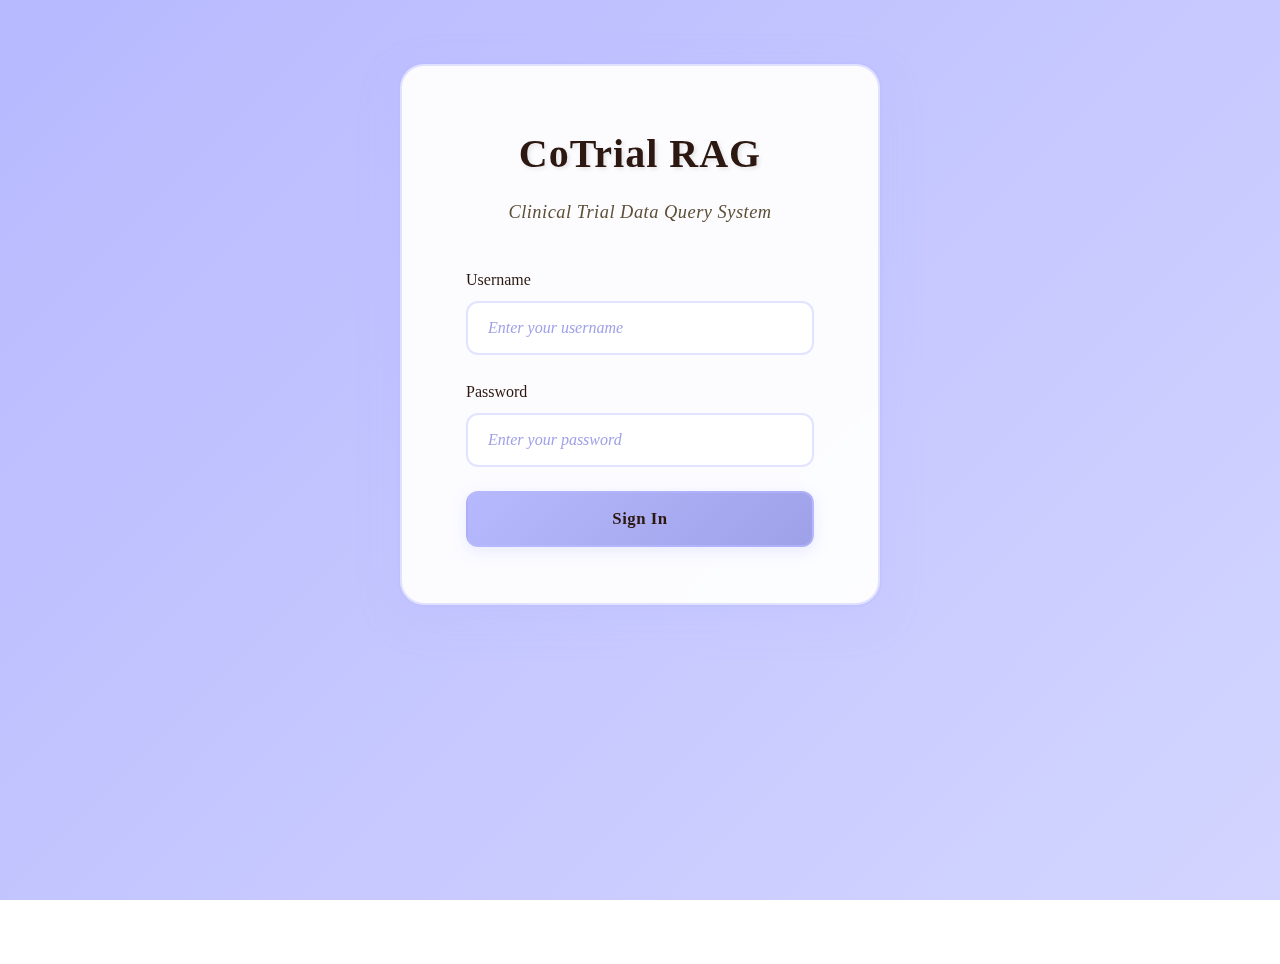
<file: static/index.html>
<!DOCTYPE html>
<html lang="en">
<head>
    <meta charset="UTF-8">
    <meta name="viewport" content="width=device-width, initial-scale=1.0">
    <title>Login - CoTrial RAG</title>
    <link rel="stylesheet" href="/static/css/style.css">
</head>
<body>
    <div class="login-container">
        <div style="text-align: center; margin-bottom: 2.5rem;">
            <h1 class="login-title">CoTrial RAG</h1>
            <p class="login-subtitle">Clinical Trial Data Query System</p>
        </div>

        <div id="alert-container"></div>

        <form id="login-form">
            <div class="form-group">
                <label for="username" class="form-label">Username</label>
                <input 
                    type="text" 
                    id="username" 
                    class="form-input" 
                    placeholder="Enter your username"
                    required
                >
            </div>

            <div class="form-group">
                <label for="password" class="form-label">Password</label>
                <input 
                    type="password" 
                    id="password" 
                    class="form-input" 
                    placeholder="Enter your password"
                    required
                >
            </div>

            <button type="submit" class="btn">Sign In</button>
        </form>
    </div>

    <script src="/static/js/auth.js"></script>
    <script>
        // Redirect if already authenticated
        if (authManager.isAuthenticated()) {
            window.location.href = '/static/trials.html';
        }

        // Handle login form
        document.getElementById('login-form').addEventListener('submit', (e) => {
            e.preventDefault();
            
            const username = document.getElementById('username').value;
            const password = document.getElementById('password').value;
            const alertContainer = document.getElementById('alert-container');

            if (!username || !password) {
                alertContainer.innerHTML = `
                    <div class="alert alert-error">
                        Please enter both username and password
                    </div>
                `;
                return;
            }

            if (authManager.login(username, password)) {
                alertContainer.innerHTML = `
                    <div class="alert alert-success">
                        ✅ Login successful!
                    </div>
                `;
                setTimeout(() => {
                    window.location.href = '/static/trials.html';
                }, 500);
            } else {
                alertContainer.innerHTML = `
                    <div class="alert alert-error">
                        Login failed. Please try again.
                    </div>
                `;
            }
        });
    </script>
</body>
</html>
</file>
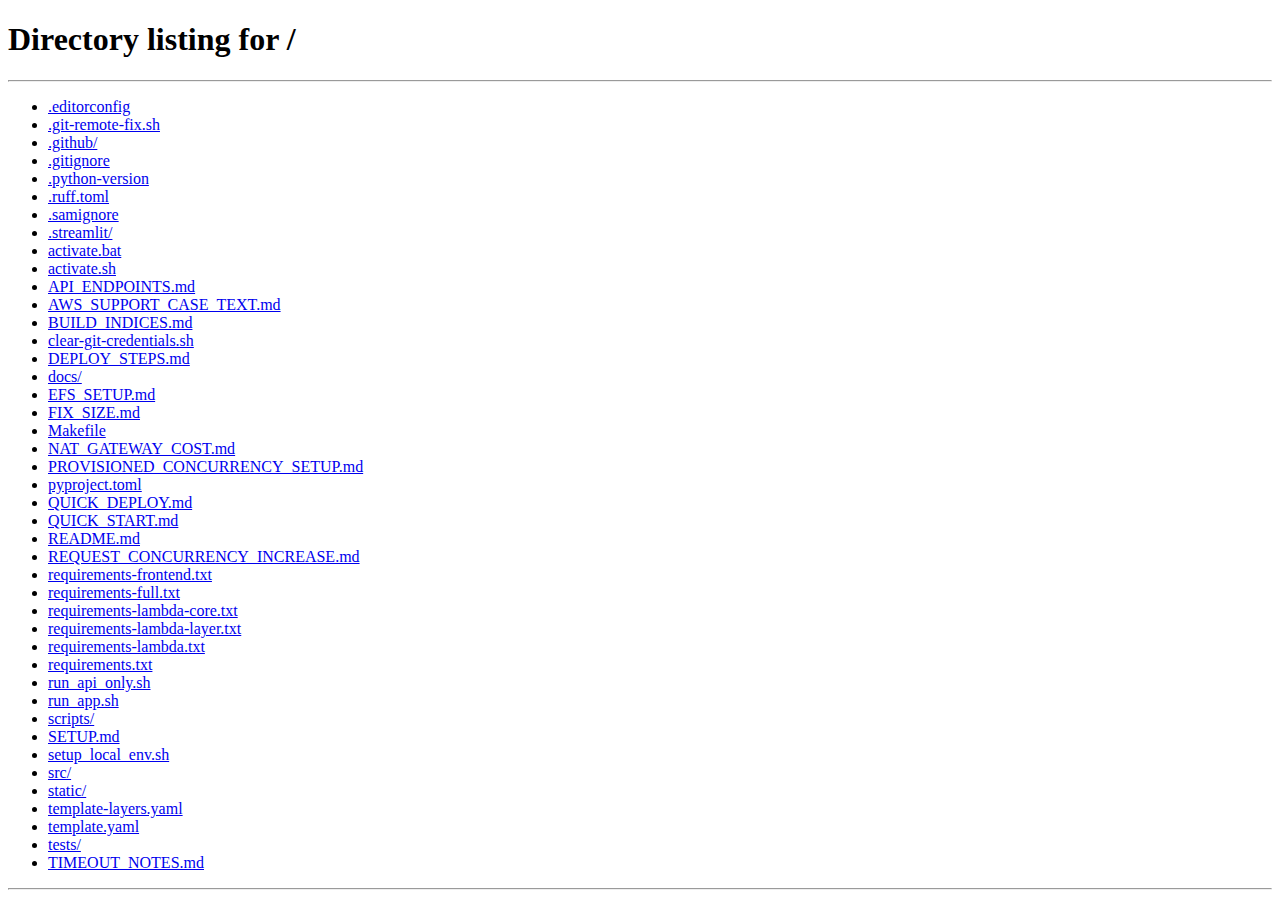
<file: static/chat.html>
<!DOCTYPE html>
<html lang="en">
<head>
    <meta charset="UTF-8">
    <meta name="viewport" content="width=device-width, initial-scale=1.0">
    <title>Chat - CoTrial RAG</title>
    <link rel="stylesheet" href="/static/css/style.css">
</head>
<body>
    <!-- Top Bar -->
    <div class="top-bar">
        <div class="top-bar-content">
            <h2 class="top-bar-title">Cotrial-AI</h2>
            <button class="btn-new-chat" onclick="clearChat()" title="Start New Conversation">
                <svg width="18" height="18" viewBox="0 0 24 24" fill="none" stroke="currentColor" stroke-width="2" stroke-linecap="round" stroke-linejoin="round">
                    <path d="M12 5v14M5 12h14"></path>
                </svg>
                New Chat
            </button>
        </div>
    </div>

    <!-- Main Content -->
    <div class="main-content">
        <div class="chat-container">
            <div id="chat-messages">
                <!-- Messages will be rendered here -->
            </div>

            <!-- Empty state -->
            <div id="empty-state" class="empty-state">
                <h1>How may I assist you today?</h1>
                <p>Ask me anything about your trial</p>
            </div>
        </div>
    </div>

    <!-- Chat Input - Fixed at bottom -->
    <div class="chat-input-container">
        <form id="chat-form" class="chat-input-wrapper">
            <input 
                type="text" 
                id="chat-input" 
                class="chat-input" 
                placeholder="How can I help you today?"
                autocomplete="off"
            >
            <button type="submit" id="chat-send-btn" class="chat-send-btn" title="Send message">
                <svg width="20" height="20" viewBox="0 0 24 24" fill="none" stroke="currentColor" stroke-width="2" stroke-linecap="round" stroke-linejoin="round">
                    <line x1="22" y1="2" x2="11" y2="13"></line>
                    <polygon points="22 2 15 22 11 13 2 9 22 2"></polygon>
                </svg>
            </button>
        </form>
    </div>

    <script src="/static/js/api.js"></script>
    <script src="/static/js/auth.js"></script>
    <script src="/static/js/chat.js"></script>
    <script>
        // Check authentication
        if (!authManager.requireAuth()) {
            // Redirect handled by requireAuth
        }

        // User info no longer needed in sidebar

        // Initialize chat
        const chatManager = new ChatManager();
        
        // Show/hide empty state
        function updateEmptyState() {
            const emptyState = document.getElementById('empty-state');
            const messages = document.getElementById('chat-messages');
            
            if (chatManager.messages.length === 0) {
                emptyState.style.display = 'flex';
                if (messages) messages.style.display = 'none';
            } else {
                emptyState.style.display = 'none';
                if (messages) messages.style.display = 'block';
            }
        }

        // Override addMessage to update empty state
        const originalAddMessage = chatManager.addMessage.bind(chatManager);
        chatManager.addMessage = function(...args) {
            const result = originalAddMessage(...args);
            updateEmptyState();
            return result;
        };

        // Override clearMessages to update empty state
        const originalClearMessages = chatManager.clearMessages.bind(chatManager);
        chatManager.clearMessages = function() {
            originalClearMessages();
            updateEmptyState();
        };

        function clearChat() {
            if (confirm('Are you sure you want to start a new conversation? This will clear all messages.')) {
                chatManager.clearMessages();
            }
        }

        // Render existing messages
        chatManager.renderAllMessages();
        updateEmptyState();

        // Focus input on load
        setTimeout(() => {
            const input = document.getElementById('chat-input');
            if (input) input.focus();
        }, 100);
    </script>
</body>
</html>
</file>
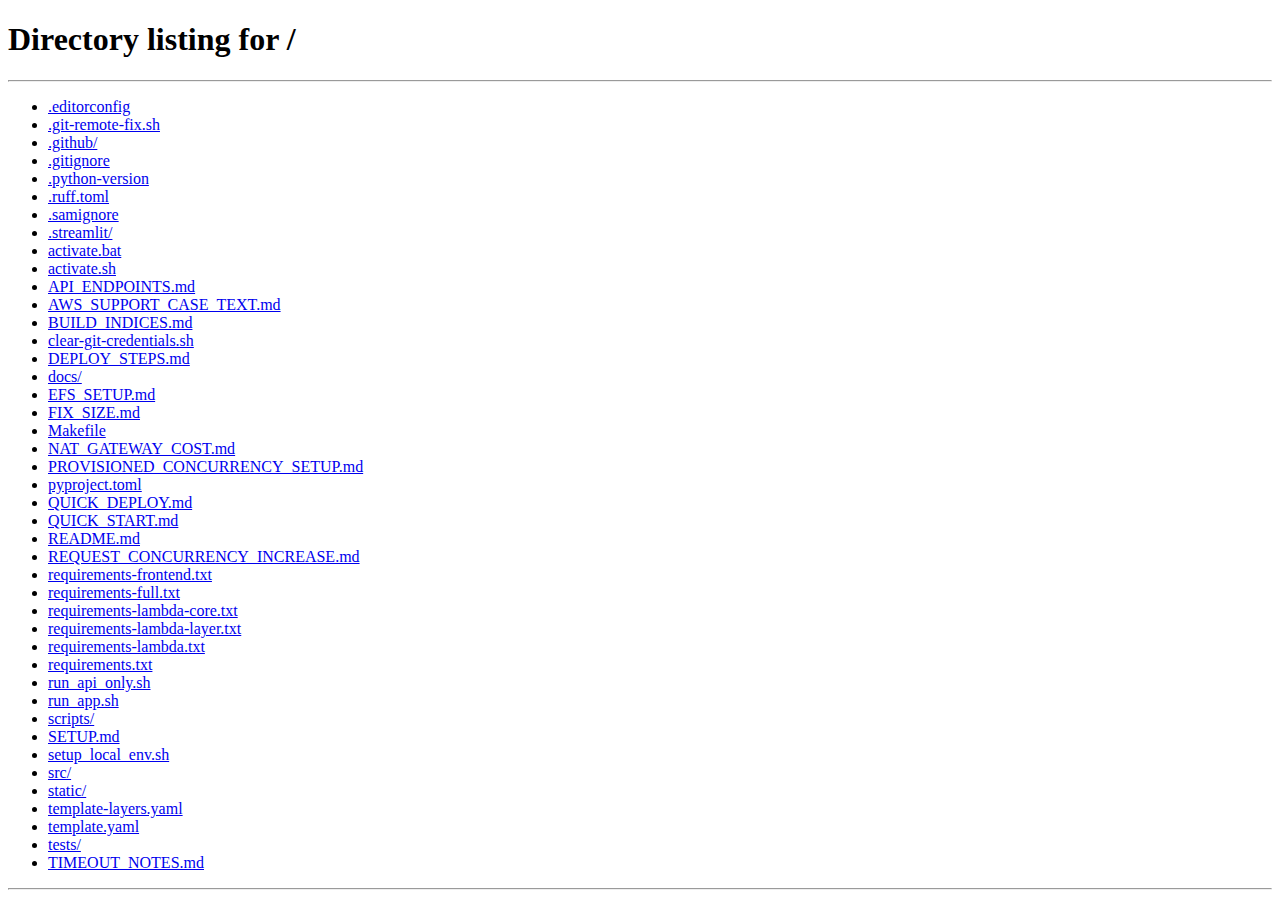
<file: static/trials.html>
<!DOCTYPE html>
<html lang="en">
<head>
    <meta charset="UTF-8">
    <meta name="viewport" content="width=device-width, initial-scale=1.0">
    <title>Trials - CoTrial RAG</title>
    <link rel="stylesheet" href="/static/css/style.css">
</head>
<body>
    <!-- Sidebar -->
    <div class="sidebar">
        <div class="sidebar-brand">
            <h2>CoTrial RAG</h2>
            <p>Professional Research Assistant</p>
        </div>

        <div class="user-profile">
            <div class="user-profile-content">
                <div class="user-avatar" id="user-avatar">U</div>
                <div class="user-info">
                    <p class="user-name" id="user-name">User</p>
                    <p class="user-role">Professional Account</p>
                </div>
            </div>
        </div>

        <button class="btn btn-secondary" style="margin-top: 2rem;" onclick="handleLogout()">🚪 Logout</button>
    </div>

    <!-- Main Content -->
    <div class="main-with-sidebar">
        <div class="trials-container">
            <div class="trials-header">
                <h1>Clinical Trials</h1>
                <p>Select a trial to query data and documents</p>
            </div>

            <div class="trials-grid" id="trials-grid">
                <!-- Trials will be rendered here -->
            </div>
        </div>
    </div>

    <script src="/static/js/auth.js"></script>
    <script>
        // Check authentication
        if (!authManager.requireAuth()) {
            // Redirect handled by requireAuth
        }

        // Set user info
        const username = authManager.getUsername();
        if (username) {
            document.getElementById('user-name').textContent = username;
            const initial = username[0].toUpperCase();
            document.getElementById('user-avatar').textContent = initial;
        }

        // Trial data
        const trials = [
            {
                id: "S130",
                title: "H3E-US-S130",
                subtitle: "Non-Small Cell Lung Cancer Study",
                status: "Active",
                patients: "150+",
                phase: "Phase III",
                stubbed: false,
            },
            {
                id: "S131",
                title: "H3E-US-S131",
                subtitle: "Advanced Melanoma Study",
                status: "Recruiting",
                patients: "200+",
                phase: "Phase II",
                stubbed: true,
            },
            {
                id: "S132",
                title: "H3E-US-S132",
                subtitle: "Breast Cancer Study",
                status: "Recruiting",
                patients: "180+",
                phase: "Phase III",
                stubbed: true,
            },
            {
                id: "S133",
                title: "H3E-US-S133",
                subtitle: "Colorectal Cancer Study",
                status: "Recruiting",
                patients: "120+",
                phase: "Phase II",
                stubbed: true,
            },
        ];

        // Render trials
        function renderTrials() {
            const grid = document.getElementById('trials-grid');
            grid.innerHTML = '';

            trials.forEach(trial => {
                const isActive = trial.id === "S130" && trial.status === "Active";
                const statusColor = isActive ? "#8B4513" : "#5D4E37";
                const stubbedClass = trial.stubbed ? 'stubbed' : '';
                
                const card = document.createElement('div');
                card.className = `trial-card ${stubbedClass}`;
                
                let titleHtml = trial.title;
                if (trial.stubbed) {
                    titleHtml += ' <span class="stubbed-badge">Coming Soon</span>';
                }

                card.innerHTML = `
                    <div class="trial-title">${titleHtml}</div>
                    <div class="trial-subtitle">${trial.subtitle}</div>
                    <div class="trial-meta">
                        <div class="trial-meta-item">
                            <div class="trial-meta-label">Status</div>
                            <div class="trial-meta-value" style="color: ${statusColor};">${trial.status}</div>
                        </div>
                        <div class="trial-meta-item">
                            <div class="trial-meta-label">Patients</div>
                            <div class="trial-meta-value">${trial.patients}</div>
                        </div>
                        <div class="trial-meta-item">
                            <div class="trial-meta-label">Phase</div>
                            <div class="trial-meta-value">${trial.phase}</div>
                        </div>
                    </div>
                    ${!trial.stubbed ? `<button class="btn" style="margin-top: 1.5rem;" onclick="selectTrial('${trial.id}')">Chat with ${trial.title}</button>` : ''}
                `;

                grid.appendChild(card);
            });
        }

        function selectTrial(trialId) {
            authManager.setSelectedTrial(trialId);
            window.location.href = '/static/chat.html';
        }

        function handleLogout() {
            authManager.logout();
            window.location.href = '/static/index.html';
        }

        // Initialize
        renderTrials();
    </script>
</body>
</html>
</file>
<file: static/css/style.css>
/* CoTrial RAG Frontend - Clean CSS with no white gutters */

* {
    margin: 0;
    padding: 0;
    box-sizing: border-box;
}

:root {
    --lavender-light: #b7b9ff;
    --lavender-medium: #9fa1e8;
    --lavender-dark: #8789d6;
    --text-dark: #2C1810;
    --text-medium: #5D4E37;
    --text-light: #666666;
    --white: #ffffff;
    --shadow: rgba(183, 185, 255, 0.2);
}

body {
    font-family: "Baskerville", "Libre Baskerville", "Times New Roman", serif;
    background: linear-gradient(135deg, #b7b9ff 0%, #c5c7ff 50%, #d3d5ff 100%);
    background-attachment: fixed;
    min-height: 100vh;
    color: var(--text-dark);
    line-height: 1.6;
}

/* Container - no white backgrounds, fully transparent */
.container {
    max-width: 900px;
    margin: 0 auto;
    padding: 2rem;
    background: transparent;
}

/* Login Page */
.login-container {
    max-width: 480px;
    margin: 4rem auto;
    padding: 3.5rem 4rem;
    background: rgba(255, 255, 255, 0.95);
    border-radius: 24px;
    box-shadow: 0 12px 40px rgba(183, 185, 255, 0.25), 0 0 0 2px rgba(183, 185, 255, 0.3);
    border: 2px solid rgba(183, 185, 255, 0.4);
    backdrop-filter: blur(10px);
}

.login-title {
    text-align: center;
    font-size: 2.5rem;
    font-weight: 600;
    color: var(--text-dark);
    margin-bottom: 0.75rem;
    letter-spacing: 1px;
    text-shadow: 2px 2px 4px rgba(0, 0, 0, 0.1);
}

.login-subtitle {
    text-align: center;
    color: var(--text-medium);
    font-size: 1.15rem;
    font-weight: 500;
    letter-spacing: 0.5px;
    margin-bottom: 2.5rem;
    font-style: italic;
}

/* Form Elements */
.form-group {
    margin-bottom: 1.5rem;
}

.form-label {
    display: block;
    margin-bottom: 0.5rem;
    color: var(--text-dark);
    font-weight: 500;
    font-size: 1rem;
}

.form-input {
    width: 100%;
    padding: 1rem 1.25rem;
    font-size: 1rem;
    border: 2px solid rgba(183, 185, 255, 0.4);
    border-radius: 12px;
    background: rgba(255, 255, 255, 0.95);
    color: var(--text-dark);
    font-family: inherit;
    transition: all 0.3s ease;
}

.form-input:focus {
    outline: none;
    border-color: var(--lavender-light);
    box-shadow: 0 0 0 3px rgba(183, 185, 255, 0.2);
    background: var(--white);
}

.form-input::placeholder {
    color: var(--lavender-medium);
    font-style: italic;
}

/* Buttons */
.btn {
    padding: 1rem 2rem;
    font-size: 1.05rem;
    font-weight: 600;
    border: 2px solid rgba(183, 185, 255, 0.6);
    border-radius: 12px;
    background: linear-gradient(135deg, #b7b9ff 0%, #9fa1e8 100%);
    color: var(--text-dark);
    cursor: pointer;
    transition: all 0.3s ease;
    box-shadow: 0 4px 15px rgba(183, 185, 255, 0.3);
    letter-spacing: 0.5px;
    font-family: inherit;
    width: 100%;
}

.btn:hover {
    transform: translateY(-2px);
    box-shadow: 0 6px 25px rgba(183, 185, 255, 0.5);
    border-color: rgba(183, 185, 255, 0.8);
    background: linear-gradient(135deg, #9fa1e8 0%, #b7b9ff 100%);
}

.btn:active {
    transform: translateY(0);
    box-shadow: 0 2px 8px rgba(183, 185, 255, 0.3);
}

.btn-secondary {
    background: transparent;
    border: 2px solid rgba(183, 185, 255, 0.4);
    color: var(--text-dark);
}

.btn-secondary:hover {
    background: rgba(183, 185, 255, 0.1);
}

/* Alerts */
.alert {
    padding: 1rem 1.5rem;
    border-radius: 8px;
    margin-bottom: 1rem;
    border-left: 4px solid;
}

.alert-success {
    background: rgba(255, 255, 255, 0.95);
    border-left-color: var(--lavender-light);
    color: var(--text-dark);
}

.alert-error {
    background: rgba(255, 240, 240, 0.9);
    border-left-color: #8B0000;
    color: var(--text-dark);
}

.alert-warning {
    background: rgba(255, 255, 255, 0.95);
    border-left-color: var(--lavender-medium);
    color: var(--text-dark);
}

/* Top Bar */
.top-bar {
    position: fixed;
    top: 0;
    left: 0;
    right: 0;
    height: 60px;
    background: rgba(255, 255, 255, 0.95);
    border-bottom: 2px solid rgba(183, 185, 255, 0.3);
    box-shadow: 0 2px 8px rgba(183, 185, 255, 0.15);
    z-index: 999;
    backdrop-filter: blur(10px);
}

.top-bar-content {
    max-width: 1200px;
    margin: 0 auto;
    padding: 0 2rem;
    height: 100%;
    display: flex;
    align-items: center;
    justify-content: space-between;
}

.top-bar-title {
    color: var(--text-dark);
    font-size: 1.5rem;
    font-weight: 600;
    margin: 0;
    letter-spacing: 1px;
}

.btn-new-chat {
    display: flex;
    align-items: center;
    gap: 0.5rem;
    padding: 0.5rem 1rem;
    background: rgba(255, 255, 255, 0.9);
    border: 2px solid rgba(183, 185, 255, 0.4);
    border-radius: 8px;
    color: var(--text-dark);
    font-size: 0.9rem;
    font-weight: 500;
    cursor: pointer;
    transition: all 0.2s ease;
    font-family: inherit;
}

.btn-new-chat:hover {
    background: linear-gradient(135deg, #b7b9ff 0%, #9fa1e8 100%);
    border-color: rgba(183, 185, 255, 0.6);
    color: var(--white);
    transform: translateY(-1px);
    box-shadow: 0 2px 8px rgba(183, 185, 255, 0.3);
}

.btn-new-chat:active {
    transform: translateY(0);
}

.btn-new-chat svg {
    width: 18px;
    height: 18px;
    stroke: currentColor;
}

.top-bar-actions {
    display: flex;
    gap: 0.5rem;
    align-items: center;
}

.btn-icon {
    width: 40px;
    height: 40px;
    border: 2px solid rgba(183, 185, 255, 0.4);
    border-radius: 8px;
    background: rgba(255, 255, 255, 0.9);
    color: var(--text-dark);
    font-size: 1.2rem;
    cursor: pointer;
    transition: all 0.2s ease;
    display: flex;
    align-items: center;
    justify-content: center;
    padding: 0;
}

.btn-icon:hover {
    background: linear-gradient(135deg, #b7b9ff 0%, #9fa1e8 100%);
    border-color: rgba(183, 185, 255, 0.6);
    transform: translateY(-1px);
    box-shadow: 0 2px 8px rgba(183, 185, 255, 0.3);
}

.btn-icon:active {
    transform: translateY(0);
}

/* Main Content */
.main-content {
    margin-top: 60px;
    min-height: calc(100vh - 60px);
    background: transparent;
}

/* Chat Interface */
.chat-container {
    max-width: 900px;
    margin: 0 auto;
    padding: 2rem;
    padding-top: 1rem;
    padding-bottom: 8rem; /* Space for fixed input */
    background: transparent;
}

.chat-message {
    background: rgba(255, 255, 255, 1);
    border: 1px solid rgba(183, 185, 255, 0.2);
    border-radius: 12px;
    padding: 1.5rem 2rem;
    margin: 1rem 0;
    box-shadow: 0 2px 8px rgba(183, 185, 255, 0.15);
    max-width: 900px;
    width: 100%;
}

.chat-message.user {
    border-left: 3px solid var(--lavender-light);
}

.chat-message.assistant {
    border-left: 3px solid var(--lavender-medium);
}

.chat-message-content {
    color: var(--text-dark);
    font-size: 1.1rem;
    line-height: 1.9;
    font-weight: 400;
}

.chat-message-content p {
    margin-bottom: 1.2rem;
    line-height: 1.9;
}

.chat-message-content p:last-child {
    margin-bottom: 0;
}

/* Chat Input - Fixed at bottom */
.chat-input-container {
    position: fixed;
    bottom: 2rem;
    left: 50%;
    transform: translateX(-50%);
    width: 800px;
    max-width: calc(100vw - 4rem);
    z-index: 1000;
    background: transparent;
    padding: 0;
}

.chat-input-wrapper {
    background: rgba(255, 255, 255, 1);
    border: 2px solid rgba(183, 185, 255, 0.3);
    border-radius: 12px;
    box-shadow: 0 4px 16px rgba(183, 185, 255, 0.2);
    padding: 0;
    margin: 0;
    display: flex;
    align-items: center;
    overflow: hidden;
}

.chat-input {
    flex: 1;
    padding: 1.25rem 1.5rem;
    padding-right: 0.5rem;
    border: none;
    background: transparent;
    font-size: 1.1rem;
    color: var(--text-dark);
    font-family: inherit;
    outline: none;
    min-width: 0; /* Allow flexbox to shrink */
}

.chat-input::placeholder {
    color: var(--text-light);
    font-style: italic;
}

.chat-send-btn {
    width: 48px;
    height: 48px;
    margin: 0.5rem;
    padding: 0;
    background: linear-gradient(135deg, #b7b9ff 0%, #9fa1e8 100%);
    border: none;
    border-radius: 10px;
    cursor: pointer;
    color: var(--white);
    display: flex;
    align-items: center;
    justify-content: center;
    transition: all 0.2s ease;
    flex-shrink: 0;
    box-shadow: 0 2px 8px rgba(183, 185, 255, 0.3);
}

.chat-send-btn:hover {
    background: linear-gradient(135deg, #9fa1e8 0%, #b7b9ff 100%);
    transform: translateY(-1px);
    box-shadow: 0 4px 12px rgba(183, 185, 255, 0.4);
}

.chat-send-btn:active {
    transform: translateY(0);
    box-shadow: 0 2px 6px rgba(183, 185, 255, 0.3);
}

.chat-send-btn:disabled {
    opacity: 0.5;
    cursor: not-allowed;
    transform: none;
}

.chat-send-btn svg {
    width: 20px;
    height: 20px;
    stroke: currentColor;
}

/* Citations */
.citations-section {
    margin-top: 2rem;
    padding-top: 2rem;
    border-top: 3px solid rgba(183, 185, 255, 0.3);
}

.citations-title {
    color: var(--text-dark);
    font-size: 1.3rem;
    font-weight: 700;
    margin-bottom: 1.5rem;
    letter-spacing: 0.3px;
}

.citation-item {
    margin: 1rem 0;
    background: rgba(255, 255, 255, 1);
    border: 1px solid rgba(183, 185, 255, 0.3);
    border-radius: 10px;
    overflow: hidden;
}

.citation-header {
    width: 100%;
    background: rgba(255, 255, 255, 1);
    border: 1px solid rgba(183, 185, 255, 0.3);
    border-radius: 10px;
    padding: 1rem 1.5rem;
    font-weight: 600;
    color: var(--text-dark);
    font-size: 1.05rem;
    cursor: pointer;
    text-align: left;
    box-shadow: 0 2px 8px rgba(183, 185, 255, 0.1);
    transition: all 0.2s ease;
    display: flex;
    justify-content: space-between;
    align-items: center;
}

.citation-header:hover {
    border-color: rgba(183, 185, 255, 0.5);
}

.citation-content {
    display: none;
    background: rgba(255, 255, 255, 1);
    border: 1px solid rgba(183, 185, 255, 0.2);
    border-top: none;
    border-radius: 0 0 10px 10px;
    padding: 1.5rem;
    margin-top: -1px;
}

.citation-content.active {
    display: block;
}

.citation-snippet {
    padding: 1.25rem 1.5rem;
    background: rgba(255, 255, 255, 0.95);
    border-left: 4px solid var(--lavender-light);
    margin: 1rem 0;
    border-radius: 8px;
    box-shadow: 0 2px 8px rgba(183, 185, 255, 0.15);
}

.citation-snippet p {
    color: var(--text-dark);
    line-height: 1.9;
    margin-bottom: 1rem;
    font-size: 1.1rem;
    font-weight: 400;
}

.citation-meta {
    color: var(--text-dark);
    font-size: 0.95rem;
    margin: 0;
    font-weight: 400;
}

.citation-arrow {
    transition: transform 0.2s;
}

.citation-arrow.active {
    transform: rotate(180deg);
}

/* Trials Page */
.trials-container {
    max-width: 1400px;
    margin: 0 auto;
    padding: 2.5rem 3rem;
    background: transparent;
}

.trials-header h1 {
    color: var(--text-dark);
    font-size: 2rem;
    font-weight: 600;
    letter-spacing: 1px;
    margin-bottom: 0.5rem;
    text-shadow: 2px 2px 4px rgba(0, 0, 0, 0.1);
}

.trials-header p {
    color: var(--text-medium);
    font-size: 1.15rem;
    font-style: italic;
    letter-spacing: 0.5px;
    margin-bottom: 2.5rem;
}

.trials-grid {
    display: grid;
    grid-template-columns: repeat(2, 1fr);
    gap: 1.5rem;
    margin-top: 2rem;
}

.trial-card {
    background: rgba(255, 255, 255, 0.98);
    border: 2px solid rgba(183, 185, 255, 0.3);
    border-radius: 16px;
    padding: 2rem;
    box-shadow: 0 4px 20px rgba(183, 185, 255, 0.15);
    transition: all 0.3s ease;
    cursor: pointer;
    backdrop-filter: blur(10px);
}

.trial-card:hover {
    transform: translateY(-4px);
    box-shadow: 0 8px 30px rgba(183, 185, 255, 0.25);
    border-color: rgba(183, 185, 255, 0.5);
}

.trial-card.stubbed {
    opacity: 0.6;
    cursor: not-allowed;
}

.trial-card.stubbed:hover {
    transform: none;
    box-shadow: 0 4px 20px rgba(183, 185, 255, 0.15);
    border-color: rgba(183, 185, 255, 0.3);
}

.trial-title {
    color: var(--text-dark);
    font-size: 1.5rem;
    font-weight: 600;
    margin-bottom: 0.5rem;
    letter-spacing: 0.5px;
}

.trial-subtitle {
    color: var(--text-medium);
    font-size: 1rem;
    margin-bottom: 1rem;
    font-style: italic;
}

.trial-meta {
    display: flex;
    gap: 2rem;
    margin-top: 1rem;
    padding-top: 1rem;
    border-top: 2px solid rgba(183, 185, 255, 0.2);
}

.trial-meta-item {
    display: flex;
    flex-direction: column;
}

.trial-meta-label {
    color: var(--text-medium);
    font-size: 0.85rem;
    font-weight: 500;
    margin-bottom: 0.25rem;
    text-transform: uppercase;
    letter-spacing: 0.5px;
}

.trial-meta-value {
    color: var(--text-dark);
    font-size: 1rem;
    font-weight: 600;
}

.stubbed-badge {
    display: inline-block;
    background: rgba(183, 185, 255, 0.2);
    color: var(--lavender-medium);
    padding: 0.25rem 0.75rem;
    border-radius: 12px;
    font-size: 0.8rem;
    font-weight: 500;
    margin-left: 1rem;
    border: 1px solid rgba(183, 185, 255, 0.3);
}

/* Loading Spinner */
.spinner {
    display: inline-block;
    width: 20px;
    height: 20px;
    border: 3px solid rgba(183, 185, 255, 0.3);
    border-radius: 50%;
    border-top-color: var(--lavender-light);
    animation: spin 1s ease-in-out infinite;
}

@keyframes spin {
    to { transform: rotate(360deg); }
}

/* Empty State */
.empty-state {
    text-align: center;
    padding: 4rem 2rem 8rem 2rem;
    min-height: 60vh;
    display: flex;
    flex-direction: column;
    justify-content: center;
    align-items: center;
    max-width: 900px;
    margin: 0 auto;
}

.empty-state h1 {
    font-size: 2.5rem;
    font-weight: 600;
    color: var(--text-dark);
    margin: 0;
    letter-spacing: 0.3px;
    line-height: 1.3;
}

.empty-state p {
    font-size: 1.2rem;
    color: var(--text-light);
    margin-top: 1rem;
    font-weight: 400;
    letter-spacing: 0.2px;
}

/* User Profile */
.user-profile {
    background: rgba(183, 185, 255, 0.2);
    padding: 1rem;
    border-radius: 10px;
    margin-top: 2rem;
    border: 1px solid rgba(183, 185, 255, 0.4);
}

.user-profile-content {
    display: flex;
    align-items: center;
    gap: 1rem;
}

.user-avatar {
    width: 40px;
    height: 40px;
    border-radius: 50%;
    display: flex;
    align-items: center;
    justify-content: center;
    background: linear-gradient(135deg, #b7b9ff 0%, #9fa1e8 100%);
    color: var(--text-dark);
    font-weight: 600;
    font-size: 1.1rem;
    box-shadow: 0 2px 10px rgba(183, 185, 255, 0.3);
}

.user-info {
    flex: 1;
}

.user-name {
    color: var(--text-dark);
    font-size: 1rem;
    font-weight: 600;
    margin: 0;
}

.user-role {
    color: rgba(44, 24, 16, 0.7);
    font-size: 0.85rem;
    margin: 0;
    font-style: italic;
}

/* Responsive */
@media (max-width: 1024px) {
    .chat-input-container {
        width: calc(100vw - 4rem);
    }
}

@media (max-width: 768px) {
    .top-bar-content {
        padding: 0 1rem;
    }
    
    .top-bar-title {
        font-size: 1.2rem;
    }
    
    .btn-new-chat {
        padding: 0.4rem 0.8rem;
        font-size: 0.85rem;
    }
    
    .btn-new-chat span {
        display: none; /* Hide text on mobile, show only icon */
    }
    
    .chat-input-container {
        width: calc(100vw - 2rem);
        bottom: 1rem;
    }
    
    .trials-grid {
        grid-template-columns: 1fr;
    }
}

/* Scrollbar */
::-webkit-scrollbar {
    width: 12px;
}

::-webkit-scrollbar-track {
    background: rgba(255, 255, 255, 0.3);
}

::-webkit-scrollbar-thumb {
    background: linear-gradient(180deg, #b7b9ff 0%, #9fa1e8 100%);
    border-radius: 6px;
    border: 2px solid rgba(255, 255, 255, 0.3);
}

::-webkit-scrollbar-thumb:hover {
    background: linear-gradient(180deg, #9fa1e8 0%, #b7b9ff 100%);
}
</file>
